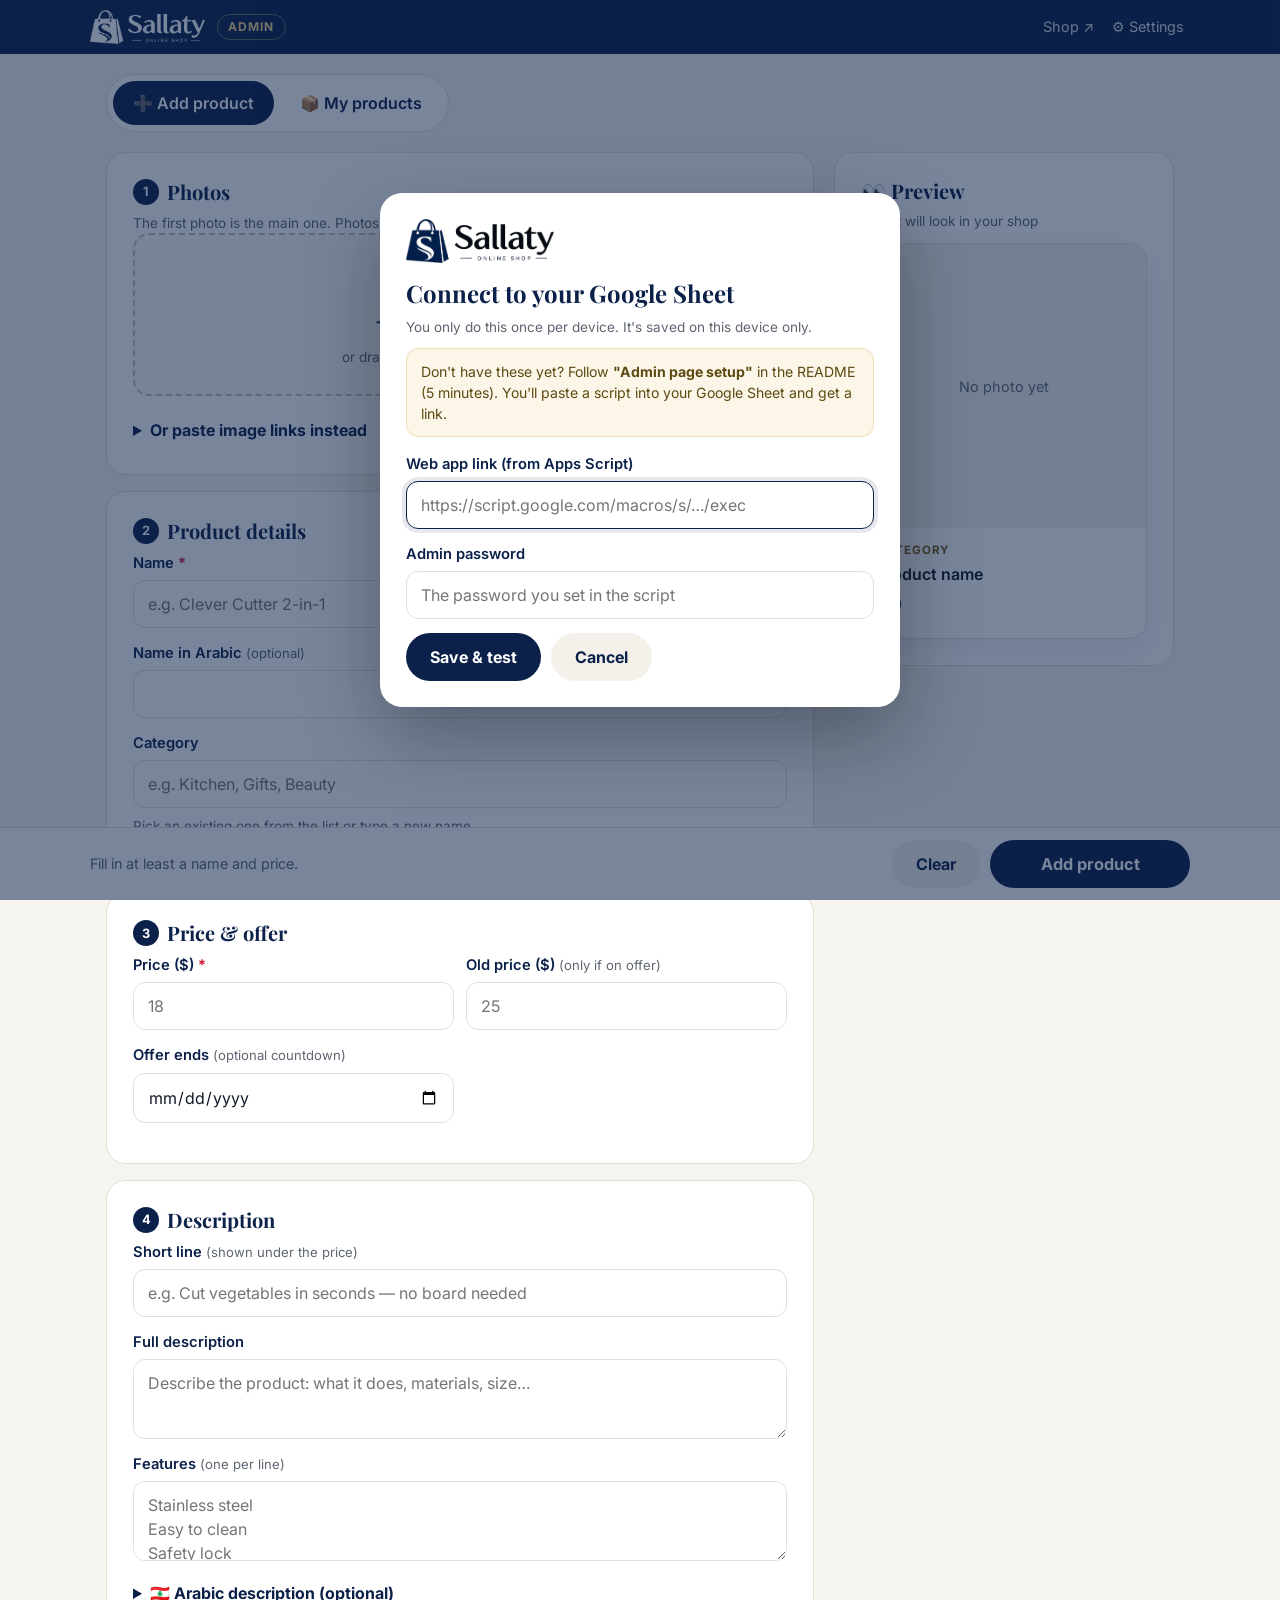
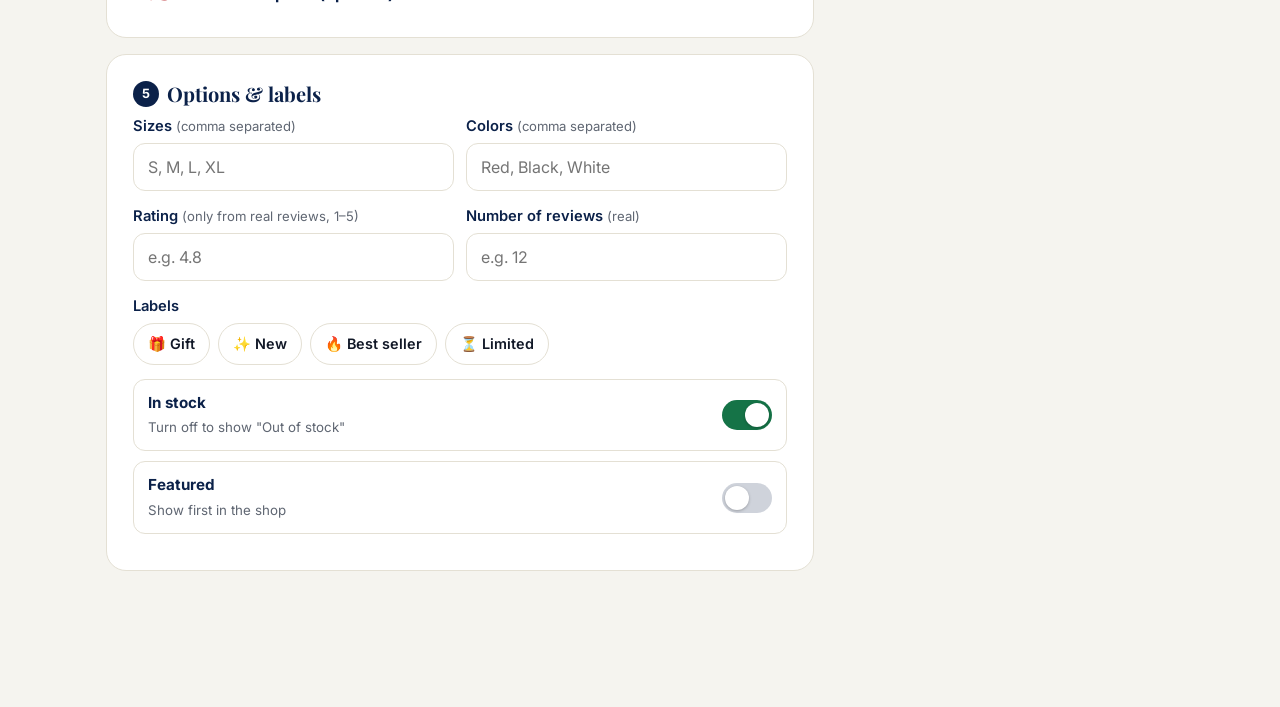
<file: admin.html>
<!DOCTYPE html>
<html lang="en">
<head>
  <meta charset="UTF-8">
  <meta name="viewport" content="width=device-width, initial-scale=1, viewport-fit=cover">
  <meta name="robots" content="noindex, nofollow">
  <meta name="theme-color" content="#0B2149">
  <title>Sallaty Admin – Add Products</title>
  <link rel="icon" type="image/png" href="assets/favicon.png">
  <link rel="apple-touch-icon" href="assets/icon-512.png">
  <link rel="preconnect" href="https://fonts.googleapis.com">
  <link rel="preconnect" href="https://fonts.gstatic.com" crossorigin>
  <link href="https://fonts.googleapis.com/css2?family=Inter:wght@400;500;600;700&family=Playfair+Display:wght@700;800&family=Tajawal:wght@400;500;700&display=swap" rel="stylesheet">
  <style>
    :root {
      --navy: #0B2149; --navy-3: #1c3d80; --red: #C8102E; --gold: #D4A84B; --gold-light: #F1D58E;
      --ok: #157347; --wa: #25D366; --bg: #F5F4EF; --surface: #fff; --soft: #F3F1EA; --line: #E4E0D4;
      --text: #111827; --muted: #5F6672; --radius: 16px;
      --font-head: "Playfair Display", Georgia, serif; --font-body: "Inter", system-ui, sans-serif;
    }
    * { box-sizing: border-box; }
    [hidden] { display: none !important; }
    body { margin: 0; background: var(--bg); color: var(--text); font-family: var(--font-body); line-height: 1.5; -webkit-font-smoothing: antialiased; }
    button, input, select, textarea { font: inherit; color: inherit; }
    button { cursor: pointer; }
    a { color: var(--navy-3); }
    h1, h2, h3 { font-family: var(--font-head); color: var(--navy); margin: 0 0 .4em; line-height: 1.2; }
    :focus-visible { outline: 3px solid var(--gold); outline-offset: 2px; }

    /* Top bar */
    .top { position: sticky; top: 0; z-index: 20; background: var(--navy); color: #fff; padding: 10px 16px calc(10px); }
    .top-inner { max-width: 1100px; margin: 0 auto; display: flex; align-items: center; gap: 12px; }
    .top img { height: 34px; }
    .top .tag { font-size: .75rem; font-weight: 700; letter-spacing: .1em; text-transform: uppercase; color: var(--gold-light); border: 1px solid rgba(241,213,142,.4); padding: 3px 10px; border-radius: 999px; }
    .top .spacer { flex: 1; }
    .top a, .top button.link { color: #fff; opacity: .85; font-size: .9rem; text-decoration: none; background: none; border: 0; }
    .top a:hover, .top button.link:hover { opacity: 1; text-decoration: underline; }

    .wrap { max-width: 1100px; margin: 0 auto; padding: 20px 16px 120px; }
    .tabs { display: flex; gap: 6px; background: var(--surface); padding: 6px; border-radius: 999px; border: 1px solid var(--line); width: fit-content; margin-bottom: 20px; }
    .tab { border: 0; background: none; padding: 10px 20px; border-radius: 999px; font-weight: 600; color: var(--navy); }
    .tab[aria-selected="true"] { background: var(--navy); color: #fff; }

    .grid { display: grid; grid-template-columns: 1fr 340px; gap: 20px; align-items: start; }
    @media (max-width: 900px) {
      .grid { grid-template-columns: 1fr; }
      .preview-col { position: static !important; }
      .pv-card { display: grid; grid-template-columns: 120px 1fr; }
      .pv-media { aspect-ratio: 1; }
      .pv-badges span { font-size: .62rem; }
    }
    @media (max-width: 560px) { .top .tag { display: none; } .top a, .top button.link { font-size: .85rem; white-space: nowrap; } }
    .card { background: var(--surface); border: 1px solid var(--line); border-radius: 20px; padding: clamp(16px, 3vw, 26px); margin-bottom: 16px; }
    .card h2 { font-size: 1.25rem; display: flex; align-items: center; gap: 8px; }
    .card h2 .num { font-family: var(--font-body); font-size: .8rem; width: 26px; height: 26px; border-radius: 50%; background: var(--navy); color: #fff; display: inline-grid; place-items: center; }
    .hint { color: var(--muted); font-size: .85rem; margin: 2px 0 0; }

    .field { display: grid; gap: 6px; margin-bottom: 14px; }
    .field > label, .label { font-weight: 600; font-size: .92rem; color: var(--navy); }
    .req { color: var(--red); }
    .opt { color: var(--muted); font-weight: 400; font-size: .82rem; }
    input[type=text], input[type=number], input[type=url], input[type=password], input[type=date], select, textarea {
      width: 100%; min-height: 48px; padding: 11px 14px; border-radius: 12px; border: 1.5px solid var(--line); background: #fff; font-size: 16px;
      transition: border-color .2s, box-shadow .2s;
    }
    textarea { min-height: 80px; resize: vertical; }
    input:focus, select:focus, textarea:focus { outline: none; border-color: var(--navy); box-shadow: 0 0 0 4px rgba(11,33,73,.1); }
    .row { display: grid; grid-template-columns: 1fr 1fr; gap: 12px; }
    .row3 { display: grid; grid-template-columns: 1fr 1fr 1fr; gap: 12px; }
    @media (max-width: 560px) { .row, .row3 { grid-template-columns: 1fr; gap: 0; } }
    [dir=rtl], .ar { font-family: "Tajawal", var(--font-body); }
    .ar { direction: rtl; text-align: right; }
    .err { color: var(--red); font-size: .84rem; font-weight: 500; margin: 0; }
    .err:empty { display: none; }
    .has-error input, .has-error textarea { border-color: var(--red); background: #fff8f9; }
    .discount-pill { display: inline-block; background: rgba(200,16,46,.09); color: var(--red); font-weight: 700; font-size: .82rem; padding: 4px 10px; border-radius: 999px; }

    /* Photos */
    .drop {
      display: grid; place-items: center; text-align: center; gap: 6px; padding: 26px 16px; border: 2px dashed #c9c2ae; border-radius: 16px;
      background: #fcfbf7; cursor: pointer; transition: border-color .2s, background .2s;
    }
    .drop:hover, .drop.drag { border-color: var(--navy); background: #f4f6fb; }
    .drop strong { color: var(--navy); }
    .drop .big { font-size: 2rem; }
    .thumbs { display: grid; grid-template-columns: repeat(auto-fill, minmax(96px, 1fr)); gap: 10px; margin-top: 12px; }
    .thumb { position: relative; aspect-ratio: 1; border-radius: 12px; overflow: hidden; background: var(--soft); border: 2px solid transparent; }
    .thumb.main { border-color: var(--gold); }
    .thumb img { width: 100%; height: 100%; object-fit: cover; display: block; }
    .thumb .badge { position: absolute; left: 6px; top: 6px; background: var(--gold); color: var(--navy); font-size: .68rem; font-weight: 800; padding: 2px 7px; border-radius: 999px; }
    .thumb .tools { position: absolute; inset: auto 0 0 0; display: flex; justify-content: space-between; padding: 4px; background: linear-gradient(transparent, rgba(0,0,0,.55)); }
    .thumb .tools button { width: 28px; height: 28px; border-radius: 50%; border: 0; background: rgba(255,255,255,.92); font-size: .85rem; display: grid; place-items: center; }
    .thumb .tools button:disabled { opacity: .35; }
    .thumb .status { position: absolute; inset: 0; display: grid; place-items: center; background: rgba(11,33,73,.55); color: #fff; font-weight: 700; font-size: .85rem; }

    /* Chips & toggles */
    .chips { display: flex; flex-wrap: wrap; gap: 8px; }
    .chip { display: inline-flex; align-items: center; gap: 6px; padding: 9px 14px; border-radius: 999px; border: 1.5px solid var(--line); background: #fff; font-weight: 600; font-size: .9rem; cursor: pointer; user-select: none; }
    .chip input { position: absolute; opacity: 0; pointer-events: none; }
    .chip:has(input:checked) { background: var(--navy); color: #fff; border-color: var(--navy); }
    .chip:has(input:focus-visible) { outline: 3px solid var(--gold); }
    .toggle { display: flex; align-items: center; justify-content: space-between; gap: 12px; padding: 12px 14px; border: 1.5px solid var(--line); border-radius: 12px; margin-bottom: 10px; cursor: pointer; }
    .toggle b { display: block; color: var(--navy); font-size: .95rem; }
    .toggle small { color: var(--muted); }
    .switch { position: relative; width: 50px; height: 30px; flex: none; }
    .switch input { opacity: 0; width: 0; height: 0; position: absolute; }
    .switch span { position: absolute; inset: 0; background: #cfd3db; border-radius: 999px; transition: background .2s; }
    .switch span::after { content: ""; position: absolute; top: 3px; left: 3px; width: 24px; height: 24px; border-radius: 50%; background: #fff; box-shadow: 0 1px 3px rgba(0,0,0,.25); transition: transform .2s; }
    .switch input:checked + span { background: var(--ok); }
    .switch input:checked + span::after { transform: translateX(20px); }
    .switch input:focus-visible + span { outline: 3px solid var(--gold); outline-offset: 2px; }

    details.more { margin-top: 4px; }
    details.more summary { cursor: pointer; font-weight: 700; color: var(--navy); padding: 6px 0; }

    /* Buttons */
    .btn { display: inline-flex; align-items: center; justify-content: center; gap: 8px; min-height: 48px; padding: 10px 22px; border-radius: 999px; border: 2px solid transparent; font-weight: 700; transition: transform .1s, background .2s, opacity .2s; }
    .btn:active:not(:disabled) { transform: scale(.97); }
    .btn:disabled { opacity: .55; cursor: not-allowed; }
    .btn-primary { background: var(--navy); color: #fff; }
    .btn-primary:hover:not(:disabled) { background: var(--navy-3); }
    .btn-gold { background: linear-gradient(135deg, var(--gold-light), var(--gold)); color: var(--navy); }
    .btn-ghost { background: var(--soft); color: var(--navy); }
    .btn-outline { border-color: var(--navy); color: var(--navy); background: #fff; }
    .btn-sm { min-height: 38px; padding: 6px 14px; font-size: .88rem; }
    .btn-block { width: 100%; }

    /* Sticky submit bar */
    .submit-bar { position: fixed; inset: auto 0 0 0; z-index: 15; background: rgba(255,255,255,.96); backdrop-filter: blur(10px); border-top: 1px solid var(--line); padding: 12px 16px calc(12px + env(safe-area-inset-bottom)); }
    .submit-inner { max-width: 1100px; margin: 0 auto; display: flex; gap: 10px; align-items: center; }
    .submit-inner .msg { flex: 1; font-size: .9rem; color: var(--muted); }
    .submit-inner .btn-primary { min-width: 200px; font-size: 1.02rem; }
    @media (max-width: 560px) { .submit-inner .msg { display: none; } .submit-inner .btn { flex: 1; min-width: 0; } }

    /* Preview */
    .preview-col { position: sticky; top: 74px; }
    .pv-card { background: #fff; border: 1px solid var(--line); border-radius: 18px; overflow: hidden; box-shadow: 0 10px 30px rgba(11,33,73,.08); }
    .pv-media { position: relative; aspect-ratio: 1; background: var(--soft); display: grid; place-items: center; color: var(--muted); font-size: .9rem; }
    .pv-media img { width: 100%; height: 100%; object-fit: cover; position: absolute; inset: 0; }
    .pv-badges { position: absolute; top: 10px; left: 10px; display: flex; flex-direction: column; gap: 5px; align-items: flex-start; z-index: 1; }
    .pv-badges span { padding: 3px 9px; border-radius: 999px; font-size: .72rem; font-weight: 700; }
    .b-sale { background: var(--red); color: #fff; } .b-new { background: var(--navy); color: #fff; } .b-best { background: var(--gold); color: var(--navy); } .b-out { background: #374151; color: #fff; } .b-hide { background: #6B7280; color: #fff; }
    .pv-body { padding: 14px; }
    .pv-cat { font-size: .72rem; font-weight: 700; letter-spacing: .08em; text-transform: uppercase; color: #7A5A12; }
    .pv-name { font-weight: 600; margin: 2px 0 4px; min-height: 1.5em; }
    .pv-price b { font-size: 1.2rem; color: var(--navy); } .pv-price b.sale { color: var(--red); } .pv-price s { color: var(--muted); margin-left: 6px; }
    .pv-short { font-size: .85rem; color: var(--muted); margin: 6px 0 0; }
    .pv-opts { font-size: .8rem; color: var(--muted); margin-top: 6px; }

    /* Products list */
    .list-tools { display: flex; gap: 10px; flex-wrap: wrap; align-items: center; margin-bottom: 14px; }
    .list-tools input { flex: 1; min-width: 200px; }
    .plist { display: grid; gap: 10px; }
    .pitem { display: grid; grid-template-columns: 64px 1fr auto; gap: 12px; align-items: center; background: #fff; border: 1px solid var(--line); border-radius: 14px; padding: 10px; }
    .pitem.is-hidden { opacity: .55; }
    .pitem img, .pitem .noimg { width: 64px; height: 64px; border-radius: 10px; object-fit: cover; background: var(--soft); display: grid; place-items: center; font-size: 1.4rem; }
    .pitem .meta { min-width: 0; }
    .pitem .meta b { display: block; white-space: nowrap; overflow: hidden; text-overflow: ellipsis; }
    .pitem .meta small { color: var(--muted); }
    .pitem .acts { display: flex; gap: 6px; flex-wrap: wrap; justify-content: flex-end; }

    /* Settings & modal */
    .overlay { position: fixed; inset: 0; z-index: 50; background: rgba(11,33,73,.55); display: grid; place-items: center; padding: 16px; }
    .modal { background: #fff; border-radius: 22px; padding: 26px; width: min(520px, 100%); max-height: 92vh; overflow: auto; box-shadow: 0 30px 80px rgba(0,0,0,.3); }
    .modal .logo { height: 44px; margin-bottom: 10px; }
    .note { background: #fbf6e8; border: 1px solid #efe1b5; border-radius: 12px; padding: 12px 14px; font-size: .88rem; color: #5d4a12; margin: 10px 0 16px; }
    .success { text-align: center; }
    .success .big { font-size: 3rem; }

    .edit-banner { display: flex; align-items: center; justify-content: space-between; gap: 12px; flex-wrap: wrap; background: #fbf6e8; border: 1.5px solid var(--gold); color: #5d4a12; border-radius: 14px; padding: 12px 16px; margin-bottom: 16px; }
    .edit-banner b { color: var(--navy); }
    .btn-danger { background: #fff; color: var(--red); border-color: rgba(200,16,46,.35); }
    .btn-danger:hover { background: var(--red); color: #fff; }
    /* Toast */
    .toast { position: fixed; left: 50%; top: 70px; transform: translateX(-50%) translateY(-10px); background: var(--navy); color: #fff; padding: 12px 20px; border-radius: 999px; font-weight: 600; opacity: 0; transition: all .25s; z-index: 60; max-width: calc(100% - 32px); text-align: center; pointer-events: none; }
    .toast.show { opacity: 1; transform: translateX(-50%); }
    .toast.err { background: var(--red); }
    .spinner { width: 18px; height: 18px; border-radius: 50%; border: 2.5px solid rgba(255,255,255,.4); border-top-color: #fff; animation: spin .8s linear infinite; }
    @keyframes spin { to { transform: rotate(360deg); } }
  </style>
</head>
<body>
  <header class="top">
    <div class="top-inner">
      <img src="assets/logo-white.png" alt="Sallaty">
      <span class="tag">Admin</span>
      <span class="spacer"></span>
      <a href="index.html" target="_blank" rel="noopener">Shop ↗</a>
      <button class="link" type="button" id="open-settings">⚙️ Settings</button>
    </div>
  </header>

  <main class="wrap">
    <div class="tabs" role="tablist">
      <button class="tab" role="tab" aria-selected="true" data-tab="add">➕ Add product</button>
      <button class="tab" role="tab" aria-selected="false" data-tab="list">📦 My products</button>
    </div>

    <!-- ============ ADD PRODUCT ============ -->
    <section id="tab-add">
      <div class="edit-banner" id="edit-banner" hidden>
        <span>✏️ Editing <b id="edit-name"></b> <small id="edit-id"></small></span>
        <button class="btn btn-ghost btn-sm" type="button" id="edit-cancel">Cancel editing</button>
      </div>
      <form id="form" novalidate autocomplete="off">
        <div class="grid">
          <div>
            <!-- Photos -->
            <div class="card">
              <h2><span class="num">1</span> Photos</h2>
              <p class="hint">The first photo is the main one. Photos are resized automatically and saved to your Google Drive.</p>
              <label class="drop" id="drop" tabindex="0">
                <span class="big">📷</span>
                <strong>Tap to choose photos</strong>
                <span class="hint">or drag them here · JPG, PNG, WebP</span>
                <input type="file" id="photos" accept="image/*" multiple hidden>
              </label>
              <div class="thumbs" id="thumbs"></div>
              <details class="more">
                <summary>Or paste image links instead</summary>
                <div class="field" style="margin-top:8px">
                  <textarea id="image_links" placeholder="One link per line (Google Drive links or file names like clever-cutter.jpg)"></textarea>
                </div>
              </details>
            </div>

            <!-- Basics -->
            <div class="card">
              <h2><span class="num">2</span> Product details</h2>
              <div class="field" id="f-name">
                <label for="name">Name <span class="req">*</span></label>
                <input type="text" id="name" placeholder="e.g. Clever Cutter 2-in-1" maxlength="120">
                <p class="err"></p>
              </div>
              <div class="field">
                <label for="name_ar">Name in Arabic <span class="opt">(optional)</span></label>
                <input type="text" id="name_ar" class="ar" placeholder="مثال: مقطّع ذكي" maxlength="120">
              </div>
              <div class="field">
                <label for="category">Category</label>
                <input type="text" id="category" list="cat-list" placeholder="e.g. Kitchen, Gifts, Beauty">
                <datalist id="cat-list"></datalist>
                <p class="hint">Pick an existing one from the list or type a new name.</p>
              </div>
            </div>

            <!-- Price -->
            <div class="card">
              <h2><span class="num">3</span> Price &amp; offer</h2>
              <div class="row">
                <div class="field" id="f-price">
                  <label for="price">Price ($) <span class="req">*</span></label>
                  <input type="number" id="price" inputmode="decimal" min="0" step="0.01" placeholder="18">
                  <p class="err"></p>
                </div>
                <div class="field" id="f-old">
                  <label for="old_price">Old price ($) <span class="opt">(only if on offer)</span></label>
                  <input type="number" id="old_price" inputmode="decimal" min="0" step="0.01" placeholder="25">
                  <p class="err"></p>
                </div>
              </div>
              <div class="row">
                <div class="field">
                  <label for="offer_ends">Offer ends <span class="opt">(optional countdown)</span></label>
                  <input type="date" id="offer_ends">
                </div>
                <div class="field" style="align-content:end">
                  <span id="discount" class="discount-pill" hidden></span>
                </div>
              </div>
            </div>

            <!-- Description -->
            <div class="card">
              <h2><span class="num">4</span> Description</h2>
              <div class="field">
                <label for="short_description">Short line <span class="opt">(shown under the price)</span></label>
                <input type="text" id="short_description" maxlength="140" placeholder="e.g. Cut vegetables in seconds — no board needed">
              </div>
              <div class="field">
                <label for="description">Full description</label>
                <textarea id="description" placeholder="Describe the product: what it does, materials, size…"></textarea>
              </div>
              <div class="field">
                <label for="features">Features <span class="opt">(one per line)</span></label>
                <textarea id="features" placeholder="Stainless steel&#10;Easy to clean&#10;Safety lock"></textarea>
              </div>
              <details class="more">
                <summary>🇱🇧 Arabic description (optional)</summary>
                <div class="field" style="margin-top:8px">
                  <label for="short_description_ar">Short line in Arabic</label>
                  <input type="text" id="short_description_ar" class="ar" maxlength="140">
                </div>
                <div class="field">
                  <label for="description_ar">Full description in Arabic</label>
                  <textarea id="description_ar" class="ar"></textarea>
                </div>
                <div class="field">
                  <label for="features_ar">Features in Arabic (one per line)</label>
                  <textarea id="features_ar" class="ar"></textarea>
                </div>
              </details>
            </div>

            <!-- Options -->
            <div class="card">
              <h2><span class="num">5</span> Options &amp; labels</h2>
              <div class="row">
                <div class="field">
                  <label for="sizes">Sizes <span class="opt">(comma separated)</span></label>
                  <input type="text" id="sizes" placeholder="S, M, L, XL">
                </div>
                <div class="field">
                  <label for="colors">Colors <span class="opt">(comma separated)</span></label>
                  <input type="text" id="colors" placeholder="Red, Black, White">
                </div>
              </div>
              <div class="row">
                <div class="field">
                  <label for="rating">Rating <span class="opt">(only from real reviews, 1–5)</span></label>
                  <input type="number" id="rating" inputmode="decimal" min="1" max="5" step="0.1" placeholder="e.g. 4.8">
                </div>
                <div class="field">
                  <label for="reviews">Number of reviews <span class="opt">(real)</span></label>
                  <input type="number" id="reviews" inputmode="numeric" min="0" step="1" placeholder="e.g. 12">
                </div>
              </div>
              <div class="field">
                <span class="label">Labels</span>
                <div class="chips">
                  <label class="chip"><input type="checkbox" name="tags" value="gift">🎁 Gift</label>
                  <label class="chip"><input type="checkbox" name="tags" value="new">✨ New</label>
                  <label class="chip"><input type="checkbox" name="tags" value="bestseller">🔥 Best seller</label>
                  <label class="chip"><input type="checkbox" name="tags" value="limited">⏳ Limited</label>
                </div>
              </div>
              <label class="toggle">
                <span><b>In stock</b><small>Turn off to show "Out of stock"</small></span>
                <span class="switch"><input type="checkbox" id="in_stock" checked><span></span></span>
              </label>
              <label class="toggle">
                <span><b>Featured</b><small>Show first in the shop</small></span>
                <span class="switch"><input type="checkbox" id="featured"><span></span></span>
              </label>
            </div>
          </div>

          <!-- Live preview -->
          <aside class="preview-col">
            <div class="card">
              <h2>👀 Preview</h2>
              <p class="hint" style="margin-bottom:12px">How it will look in your shop</p>
              <div class="pv-card">
                <div class="pv-media" id="pv-media"><div class="pv-badges" id="pv-badges"></div><span id="pv-noimg">No photo yet</span></div>
                <div class="pv-body">
                  <div class="pv-cat" id="pv-cat">Category</div>
                  <div class="pv-name" id="pv-name">Product name</div>
                  <div class="pv-price" id="pv-price"><b>$0</b></div>
                  <p class="pv-short" id="pv-short"></p>
                  <div class="pv-opts" id="pv-opts"></div>
                </div>
              </div>
            </div>
          </aside>
        </div>
      </form>
    </section>

    <!-- ============ MY PRODUCTS ============ -->
    <section id="tab-list" hidden>
      <div class="card">
        <div class="list-tools">
          <input type="text" id="list-q" placeholder="Search your products…">
          <button class="btn btn-ghost btn-sm" type="button" id="refresh">↻ Refresh</button>
        </div>
        <p class="hint" id="list-info"></p>
        <div class="plist" id="plist"></div>
      </div>
      <p class="hint">Tap ✏️ Edit to change a price, photos or details. Changes show in your shop within seconds.</p>
    </section>
  </main>

  <div class="submit-bar" id="submit-bar">
    <div class="submit-inner">
      <span class="msg" id="submit-msg">Fill in at least a name and price.</span>
      <button class="btn btn-ghost" type="button" id="reset">Clear</button>
      <button class="btn btn-primary" type="submit" form="form" id="submit">Add product</button>
    </div>
  </div>

  <!-- Settings -->
  <div class="overlay" id="settings" hidden>
    <div class="modal" role="dialog" aria-modal="true" aria-labelledby="set-title">
      <img class="logo" src="assets/logo.png" alt="Sallaty">
      <h2 id="set-title">Connect to your Google Sheet</h2>
      <p class="hint">You only do this once per device. It's saved on this device only.</p>
      <div class="note">Don't have these yet? Follow <b>"Admin page setup"</b> in the README (5 minutes). You'll paste a script into your Google Sheet and get a link.</div>
      <div class="field">
        <label for="s-url">Web app link (from Apps Script)</label>
        <input type="url" id="s-url" placeholder="https://script.google.com/macros/s/…/exec">
      </div>
      <div class="field">
        <label for="s-key">Admin password</label>
        <input type="password" id="s-key" placeholder="The password you set in the script">
      </div>
      <p class="err" id="s-err"></p>
      <div style="display:flex;gap:10px;flex-wrap:wrap">
        <button class="btn btn-primary" type="button" id="s-save">Save &amp; test</button>
        <button class="btn btn-ghost" type="button" id="s-cancel">Cancel</button>
      </div>
    </div>
  </div>

  <!-- Success -->
  <div class="overlay" id="done" hidden>
    <div class="modal success" role="dialog" aria-modal="true" aria-labelledby="done-title">
      <div class="big">🎉</div>
      <h2 id="done-title">Product added!</h2>
      <p id="done-text" class="hint"></p>
      <div style="display:grid;gap:10px;margin-top:16px">
        <a class="btn btn-gold" id="done-view" target="_blank" rel="noopener">View it in the shop ↗</a>
        <button class="btn btn-primary" type="button" id="done-another">Add another product</button>
      </div>
    </div>
  </div>

  <div class="toast" id="toast" role="status" aria-live="polite"></div>

<script>
(() => {
  "use strict";
  const $ = s => document.querySelector(s);
  const $$ = s => [...document.querySelectorAll(s)];
  const store = {
    get(k) { try { return localStorage.getItem(k) || ""; } catch (e) { return ""; } },
    set(k, v) { try { localStorage.setItem(k, v); } catch (e) {} }
  };
  const esc = s => String(s ?? "").replace(/[&<>"']/g, c => ({ "&": "&amp;", "<": "&lt;", ">": "&gt;", '"': "&quot;", "'": "&#39;" }[c]));
  const money = n => "$" + (Number.isInteger(+n) ? +n : (+n).toFixed(2));

  /* Your shop's address. Auto: on admin.sallaty.org it uses https://sallaty.org/
     To force it, write it here, e.g. const SHOP_URL_OVERRIDE = "https://sallaty.org/"; */
  const SHOP_URL_OVERRIDE = "";
  const SHOP_URL = SHOP_URL_OVERRIDE ||
    (location.hostname.startsWith("admin.") ? `${location.protocol}//${location.hostname.slice(6)}/` : "");
  // logo & icons come from the shop when the admin page is on its own subdomain
  if (SHOP_URL) {
    document.querySelectorAll('img[src^="assets/"]').forEach(i => { i.src = SHOP_URL + i.getAttribute("src"); });
    document.querySelectorAll('link[href^="assets/"]').forEach(l => { l.href = SHOP_URL + l.getAttribute("href"); });
    document.querySelectorAll('a[href="index.html"]').forEach(a => { a.href = SHOP_URL; });
  }
  const productUrl = id => `${SHOP_URL}product.html?id=${encodeURIComponent(id)}`;
  let editingId = null;

  let settings = { url: store.get("sallaty_admin_url"), key: store.get("sallaty_admin_key") };
  let photos = [];          // { file, url (preview), status }
  let products = [];        // from sheet

  /* ---------- Toast ---------- */
  let toastT;
  function toast(msg, err) {
    const t = $("#toast"); t.textContent = msg; t.className = "toast show" + (err ? " err" : "");
    clearTimeout(toastT); toastT = setTimeout(() => t.className = "toast", 3200);
  }

  /* ---------- API (Google Apps Script) ---------- */
  async function api(action, payload = {}) {
    if (!settings.url) { openSettings(); throw new Error("Not connected yet"); }
    const res = await fetch(settings.url, {
      method: "POST",
      headers: { "Content-Type": "text/plain;charset=utf-8" }, // avoids CORS preflight
      body: JSON.stringify({ action, key: settings.key, ...payload })
    });
    let data;
    try { data = await res.json(); } catch (e) { throw new Error("Unexpected reply. Check the web app link and that access is set to \"Anyone\"."); }
    if (!data.ok) throw new Error(data.error || "Something went wrong");
    return data;
  }

  /* ---------- Settings ---------- */
  function openSettings() {
    $("#s-url").value = settings.url; $("#s-key").value = settings.key; $("#s-err").textContent = "";
    $("#settings").hidden = false; setTimeout(() => $("#s-url").focus(), 50);
  }
  $("#open-settings").onclick = openSettings;
  $("#s-cancel").onclick = () => { if (settings.url) $("#settings").hidden = true; };
  $("#s-save").onclick = async () => {
    const url = $("#s-url").value.trim(), key = $("#s-key").value;
    const err = $("#s-err");
    if (!/^https:\/\/script\.google(usercontent)?\.com\/.+/.test(url)) { err.textContent = "That doesn't look like an Apps Script web app link (it should start with https://script.google.com/macros/s/…)."; return; }
    if (!key) { err.textContent = "Enter your admin password."; return; }
    const btn = $("#s-save"); btn.disabled = true; btn.innerHTML = '<span class="spinner"></span> Testing…';
    const old = settings; settings = { url, key };
    try {
      await api("ping");
      store.set("sallaty_admin_url", url); store.set("sallaty_admin_key", key);
      $("#settings").hidden = true; toast("Connected ✓");
      loadProducts();
    } catch (e) {
      settings = old; err.textContent = e.message === "Wrong password" ? "Wrong password." : "Couldn't connect: " + e.message;
    } finally { btn.disabled = false; btn.textContent = "Save & test"; }
  };

  /* ---------- Tabs ---------- */
  $$(".tab").forEach(t => t.onclick = () => {
    $$(".tab").forEach(x => x.setAttribute("aria-selected", x === t));
    $("#tab-add").hidden = t.dataset.tab !== "add";
    $("#tab-list").hidden = t.dataset.tab !== "list";
    $("#submit-bar").hidden = t.dataset.tab !== "add";
    if (t.dataset.tab === "list") loadProducts();
  });

  /* ---------- Photos ---------- */
  const input = $("#photos"), drop = $("#drop");
  input.onchange = () => { addFiles(input.files); input.value = ""; };
  drop.addEventListener("keydown", e => { if (e.key === "Enter" || e.key === " ") { e.preventDefault(); input.click(); } });
  ["dragenter", "dragover"].forEach(ev => drop.addEventListener(ev, e => { e.preventDefault(); drop.classList.add("drag"); }));
  ["dragleave", "drop"].forEach(ev => drop.addEventListener(ev, e => { e.preventDefault(); drop.classList.remove("drag"); }));
  drop.addEventListener("drop", e => addFiles(e.dataTransfer.files));

  function addFiles(list) {
    [...list].filter(f => f.type.startsWith("image/")).forEach(file => photos.push({ file, url: URL.createObjectURL(file), status: "" }));
    renderThumbs(); preview();
  }
  function renderThumbs() {
    $("#thumbs").innerHTML = photos.map((p, i) => `
      <div class="thumb${i === 0 ? " main" : ""}">
        <img src="${p.url}" alt="Photo ${i + 1}">
        ${i === 0 ? '<span class="badge">MAIN</span>' : ""}
        ${p.status ? `<div class="status">${esc(p.status)}</div>` : ""}
        <div class="tools">
          <button type="button" data-move="${i}" ${i === 0 ? "disabled" : ""} aria-label="Move left">◀</button>
          <button type="button" data-del="${i}" aria-label="Remove photo">✕</button>
        </div>
      </div>`).join("");
  }
  $("#thumbs").addEventListener("click", e => {
    const m = e.target.closest("[data-move]"), d = e.target.closest("[data-del]");
    if (m) { const i = +m.dataset.move; [photos[i - 1], photos[i]] = [photos[i], photos[i - 1]]; }
    if (d) { const i = +d.dataset.del; URL.revokeObjectURL(photos[i].url); photos.splice(i, 1); }
    if (m || d) { renderThumbs(); preview(); }
  });

  // Resize to max 1200px and compress to JPEG (~150–300 KB) before uploading
  function compress(file, max = 1200, quality = 0.85) {
    return new Promise((resolve, reject) => {
      const img = new Image();
      img.onload = () => {
        const scale = Math.min(1, max / Math.max(img.width, img.height));
        const c = document.createElement("canvas");
        c.width = Math.round(img.width * scale); c.height = Math.round(img.height * scale);
        const ctx = c.getContext("2d");
        ctx.fillStyle = "#fff"; ctx.fillRect(0, 0, c.width, c.height); // transparent PNG → white
        ctx.drawImage(img, 0, 0, c.width, c.height);
        resolve(c.toDataURL("image/jpeg", quality).split(",")[1]);
      };
      img.onerror = () => reject(new Error("Couldn't read image " + file.name));
      img.src = URL.createObjectURL(file);
    });
  }

  /* ---------- Form helpers ---------- */
  const val = id => ($("#" + id).value || "").trim();
  const lines = id => val(id).split(/\n+/).map(s => s.trim()).filter(Boolean);
  const tags = () => $$('input[name="tags"]:checked').map(i => i.value);

  function setErr(fieldId, msg) {
    const f = $("#" + fieldId); f.classList.toggle("has-error", !!msg); f.querySelector(".err").textContent = msg || "";
  }
  function validate() {
    let ok = true;
    const price = parseFloat(val("price")), old = parseFloat(val("old_price"));
    if (!val("name")) { setErr("f-name", "Please enter a product name."); ok = false; } else setErr("f-name", "");
    if (!(price >= 0) || val("price") === "") { setErr("f-price", "Please enter a price (numbers only)."); ok = false; } else setErr("f-price", "");
    if (val("old_price") && !(old > price)) { setErr("f-old", "Old price must be higher than the price — or leave it empty."); ok = false; } else setErr("f-old", "");
    return ok;
  }

  /* ---------- Live preview ---------- */
  function preview() {
    const name = val("name"), price = parseFloat(val("price")), old = parseFloat(val("old_price"));
    const onSale = old > price && price >= 0;
    const pct = onSale ? Math.round((1 - price / old) * 100) : 0;
    $("#pv-name").textContent = name || "Product name";
    $("#pv-cat").textContent = val("category") || "Category";
    $("#pv-price").innerHTML = `<b class="${onSale ? "sale" : ""}">${price >= 0 ? money(price) : "$0"}</b>${onSale ? `<s>${money(old)}</s>` : ""}`;
    $("#pv-short").textContent = val("short_description");
    const opts = [val("sizes") && "Sizes: " + val("sizes"), val("colors") && "Colors: " + val("colors")].filter(Boolean);
    $("#pv-opts").textContent = opts.join(" · ");
    const b = [];
    if (!$("#in_stock").checked) b.push('<span class="b-out">Out of stock</span>');
    else if (onSale) b.push(`<span class="b-sale">−${pct}%</span>`);
    if (tags().includes("new")) b.push('<span class="b-new">New</span>');
    if (tags().includes("bestseller")) b.push('<span class="b-best">Best seller</span>');
    $("#pv-badges").innerHTML = b.join("");
    const media = $("#pv-media"); media.querySelector("img")?.remove();
    const firstLink = lines("image_links")[0];
    const src = photos[0]?.url || (firstLink && toImg(firstLink));
    $("#pv-noimg").hidden = !!src;
    if (src) { const im = new Image(); im.src = src; im.alt = ""; media.prepend(im); }
    const d = $("#discount"); d.hidden = !onSale; d.textContent = onSale ? `Customers save ${money(old - price)} (−${pct}%)` : "";
    $("#submit-msg").textContent = name && val("price") ? `Ready: ${name} – ${money(price)}${photos.length ? ` · ${photos.length} photo${photos.length > 1 ? "s" : ""}` : ""}` : "Fill in at least a name and price.";
  }
  function toImg(v) {
    const m = v.match(/drive\.google\.com\/(?:file\/d\/|open\?id=|uc\?(?:export=\w+&)?id=)([\w-]+)/);
    if (m) return `https://lh3.googleusercontent.com/d/${m[1]}=w600`;
    if (/^https?:\/\//.test(v)) return v;
    if (v.startsWith("assets/")) return SHOP_URL + v;
    return SHOP_URL + "assets/products/" + v;
  }
  $("#form").addEventListener("input", () => { preview(); if (document.querySelector(".has-error")) validate(); });
  $("#form").addEventListener("change", preview);

  /* ---------- Submit ---------- */
  $("#form").addEventListener("submit", async e => {
    e.preventDefault();
    if (!settings.url) { openSettings(); return; }
    if (!validate()) { toast("Please fix the highlighted fields", true); document.querySelector(".has-error input")?.focus(); return; }

    const btn = $("#submit"), resetBtn = $("#reset");
    btn.disabled = true; resetBtn.disabled = true;
    const setBtn = t => btn.innerHTML = `<span class="spinner"></span> ${t}`;
    try {
      // 1) upload photos one by one
      const urls = [];
      for (let i = 0; i < photos.length; i++) {
        const p = photos[i];
        if (p.uploaded) { urls.push(p.uploaded); continue; }
        setBtn(`Uploading photo ${i + 1}/${photos.length}…`);
        p.status = "Uploading…"; renderThumbs();
        const data = await compress(p.file);
        const base = val("name").toLowerCase().replace(/[^a-z0-9]+/g, "-").replace(/^-|-$/g, "") || "product";
        const r = await api("upload", { name: `${base}-${Date.now()}-${i + 1}.jpg`, mime: "image/jpeg", data });
        p.uploaded = r.url; p.status = "✓"; renderThumbs();
        urls.push(r.url);
      }
      urls.push(...lines("image_links"));

      // 2) add the row
      setBtn("Saving to Google Sheet…");
      const product = {
        name: val("name"), name_ar: val("name_ar"), category: val("category"),
        price: parseFloat(val("price")), old_price: val("old_price") ? parseFloat(val("old_price")) : "",
        offer_ends: val("offer_ends"), images: urls.join(" | "),
        short_description: val("short_description"), short_description_ar: val("short_description_ar"),
        description: val("description"), description_ar: val("description_ar"),
        features: lines("features").join(" | "), features_ar: lines("features_ar").join(" | "),
        sizes: val("sizes"), colors: val("colors"), tags: tags().join(", "),
        in_stock: $("#in_stock").checked ? "yes" : "no", featured: $("#featured").checked ? "yes" : "no",
        rating: val("rating") ? Math.min(5, Math.max(1, parseFloat(val("rating")))) : "",
        reviews: val("reviews") ? Math.max(0, parseInt(val("reviews"), 10)) : ""
      };
      const r = editingId ? await api("update", { id: editingId, product }) : await api("add", { product });
      if (editingId) r.id = editingId;

      $("#done-title").textContent = editingId ? "Changes saved!" : "Product added!";
      $("#done-another").textContent = editingId ? "Back to my products" : "Add another product";
      $("#done-text").textContent = editingId
        ? `"${product.name}" (${r.id}) was updated. Your shop shows the change within a few seconds (or up to 5 minutes with the "Publish to web" link).`
        : `"${product.name}" was saved as ${r.id}. It will appear in your shop within a few seconds (or up to 5 minutes if you use the "Publish to web" link).`;
      $("#done-view").href = productUrl(r.id);
      $("#done").hidden = false;
      products = []; // refresh list next time
    } catch (err) {
      toast(err.message, true);
      photos.forEach(p => { if (!p.uploaded) p.status = ""; }); renderThumbs();
    } finally {
      btn.disabled = false; resetBtn.disabled = false; btn.textContent = editingId ? "Save changes" : "Add product";
    }
  });

  function resetForm() {
    $("#form").reset(); $("#in_stock").checked = true;
    editingId = null; $("#edit-banner").hidden = true; $("#submit").textContent = "Add product";
    document.querySelectorAll("#form details.more").forEach(d => { d.open = false; });
    photos.forEach(p => URL.revokeObjectURL(p.url)); photos = [];
    renderThumbs(); ["f-name", "f-price", "f-old"].forEach(f => setErr(f, "")); preview();
    window.scrollTo({ top: 0, behavior: "smooth" });
  }
  $("#reset").onclick = () => { if (!val("name") && !photos.length || confirm("Clear the form?")) resetForm(); };
  $("#done-another").onclick = () => {
    const wasEditing = !!editingId;
    $("#done").hidden = true; resetForm();
    if (wasEditing) { products = []; showTab("list"); } else $("#name").focus();
  };
  $("#edit-cancel").onclick = () => { resetForm(); showTab("list"); };

  function showTab(name) { document.querySelector(`.tab[data-tab="${name}"]`).click(); }

  // Turn "12/24/2026" or "24/12/2026" or "2026-12-24" into 2026-12-24 for the date picker
  function isoDate(v) {
    v = String(v || "").trim(); if (!v) return "";
    let m = v.match(/^(\d{4})-(\d{1,2})-(\d{1,2})/);
    if (m) return `${m[1]}-${m[2].padStart(2, "0")}-${m[3].padStart(2, "0")}`;
    m = v.match(/^(\d{1,2})[\/.\-](\d{1,2})[\/.\-](\d{4})$/);
    if (m) { const a = +m[1], b = +m[2]; const [d, mo] = a > 12 ? [a, b] : b > 12 ? [b, a] : [a, b];
      return `${m[3]}-${String(mo).padStart(2, "0")}-${String(d).padStart(2, "0")}`; }
    return "";
  }

  function startEdit(id) {
    const p = products.find(x => String(x.id) === String(id));
    if (!p) return toast("Product not found – press Refresh", true);
    resetForm();
    editingId = p.id;
    const set = (f, v) => { const el = $("#" + f); if (el) el.value = v ?? ""; };
    ["name", "name_ar", "category", "short_description", "short_description_ar", "description", "description_ar", "sizes", "colors", "rating", "reviews"].forEach(f => set(f, p[f]));
    set("price", String(p.price || "").replace(/[^\d.]/g, ""));
    set("old_price", String(p.old_price || "").replace(/[^\d.]/g, ""));
    set("offer_ends", isoDate(p.offer_ends));
    set("features", String(p.features || "").split("|").map(x => x.trim()).filter(Boolean).join("\n"));
    set("features_ar", String(p.features_ar || "").split("|").map(x => x.trim()).filter(Boolean).join("\n"));
    set("image_links", String(p.images || "").split(/[|\n]/).map(x => x.trim()).filter(Boolean).join("\n"));
    const t = String(p.tags || "").toLowerCase();
    $$('input[name="tags"]').forEach(i => { i.checked = t.split(/[,|]/).map(x => x.trim()).includes(i.value); });
    $("#in_stock").checked = !/^no$/i.test(String(p.in_stock).trim());
    $("#featured").checked = /^yes$/i.test(String(p.featured).trim());
    document.querySelectorAll("#form details.more").forEach(d => {
      d.open = !!(d.querySelector("#image_links") ? $("#image_links").value : ($("#short_description_ar").value || $("#description_ar").value || $("#features_ar").value));
    });
    $("#edit-name").textContent = p.name; $("#edit-id").textContent = `(${p.id})`;
    $("#edit-banner").hidden = false;
    $("#submit").textContent = "Save changes";
    showTab("add"); preview();
    window.scrollTo({ top: 0, behavior: "smooth" });
  }

  /* ---------- My products ---------- */
  async function loadProducts(force) {
    if (!settings.url) return;
    if (products.length && !force) { renderList(); return; }
    $("#list-info").textContent = "Loading…";
    try {
      const r = await api("list");
      products = r.products || [];
      const cats = [...new Set(products.map(p => p.category).filter(Boolean))].sort();
      $("#cat-list").innerHTML = cats.map(c => `<option value="${esc(c)}">`).join("");
      renderList();
    } catch (e) { $("#list-info").textContent = "Couldn't load products: " + e.message; }
  }
  function renderList() {
    const q = $("#list-q").value.trim().toLowerCase();
    const list = products.filter(p => !q || [p.name, p.id, p.category].some(v => String(v || "").toLowerCase().includes(q))).reverse();
    const hiddenCount = products.filter(p => /^yes$/i.test(p.hide)).length;
    $("#list-info").textContent = `${products.length} products${hiddenCount ? ` · ${hiddenCount} hidden` : ""}`;
    $("#plist").innerHTML = list.map(p => {
      const img = String(p.images || "").split(/[|\n,]/).map(s => s.trim()).filter(Boolean)[0];
      const hidden = /^yes$/i.test(p.hide);
      const sale = parseFloat(p.old_price) > parseFloat(p.price);
      return `
        <div class="pitem${hidden ? " is-hidden" : ""}">
          ${img ? `<img src="${esc(toImg(img))}" alt="" loading="lazy">` : '<div class="noimg">📦</div>'}
          <div class="meta">
            <b>${esc(p.name)}</b>
            <small>${esc(p.id || "")} · ${esc(p.category || "No category")} · ${sale ? `<s>$${esc(p.old_price)}</s> ` : ""}$${esc(p.price)}${/^no$/i.test(p.in_stock) ? " · Out of stock" : ""}${hidden ? " · Hidden" : ""}</small>
          </div>
          <div class="acts">
            ${p.id ? `<button class="btn btn-primary btn-sm" type="button" data-edit="${esc(p.id)}">✏️ Edit</button>` : ""}
            ${p.id ? `<a class="btn btn-ghost btn-sm" href="${productUrl(p.id)}" target="_blank" rel="noopener">View</a>` : ""}
            ${p.id ? `<button class="btn btn-outline btn-sm" type="button" data-hide="${esc(p.id)}" data-state="${hidden ? 1 : 0}">${hidden ? "Show" : "Hide"}</button>` : ""}
            ${p.id ? `<button class="btn btn-sm btn-danger" type="button" data-delete="${esc(p.id)}" aria-label="Delete ${esc(p.name)}">🗑</button>` : ""}
          </div>
        </div>`;
    }).join("") || '<p class="hint">No products yet. Add your first one!</p>';
  }
  $("#list-q").addEventListener("input", renderList);
  $("#refresh").onclick = () => loadProducts(true);
  $("#plist").addEventListener("click", async e => {
    const ed = e.target.closest("[data-edit]");
    if (ed) { startEdit(ed.dataset.edit); return; }
    const del = e.target.closest("[data-delete]");
    if (del) {
      const p = products.find(x => String(x.id) === del.dataset.delete);
      if (!confirm(`Delete "${p ? p.name : del.dataset.delete}" permanently?\n\nTip: use "Hide" instead if you might sell it again.`)) return;
      del.disabled = true;
      try {
        await api("delete", { id: del.dataset.delete });
        products = products.filter(x => String(x.id) !== del.dataset.delete);
        renderList(); toast("Product deleted");
      } catch (err) { toast(err.message, true); del.disabled = false; }
      return;
    }
    const b = e.target.closest("[data-hide]"); if (!b) return;
    const hide = b.dataset.state !== "1";
    b.disabled = true; b.textContent = "…";
    try {
      await api("hide", { id: b.dataset.hide, hidden: hide });
      const p = products.find(x => x.id === b.dataset.hide); if (p) p.hide = hide ? "yes" : "";
      renderList(); toast(hide ? "Hidden from the shop" : "Visible in the shop again");
    } catch (err) { toast(err.message, true); b.disabled = false; }
  });

  /* ---------- Start ---------- */
  preview();
  if (!settings.url) openSettings(); else loadProducts();
})();
</script>
</body>
</html>
</file>
